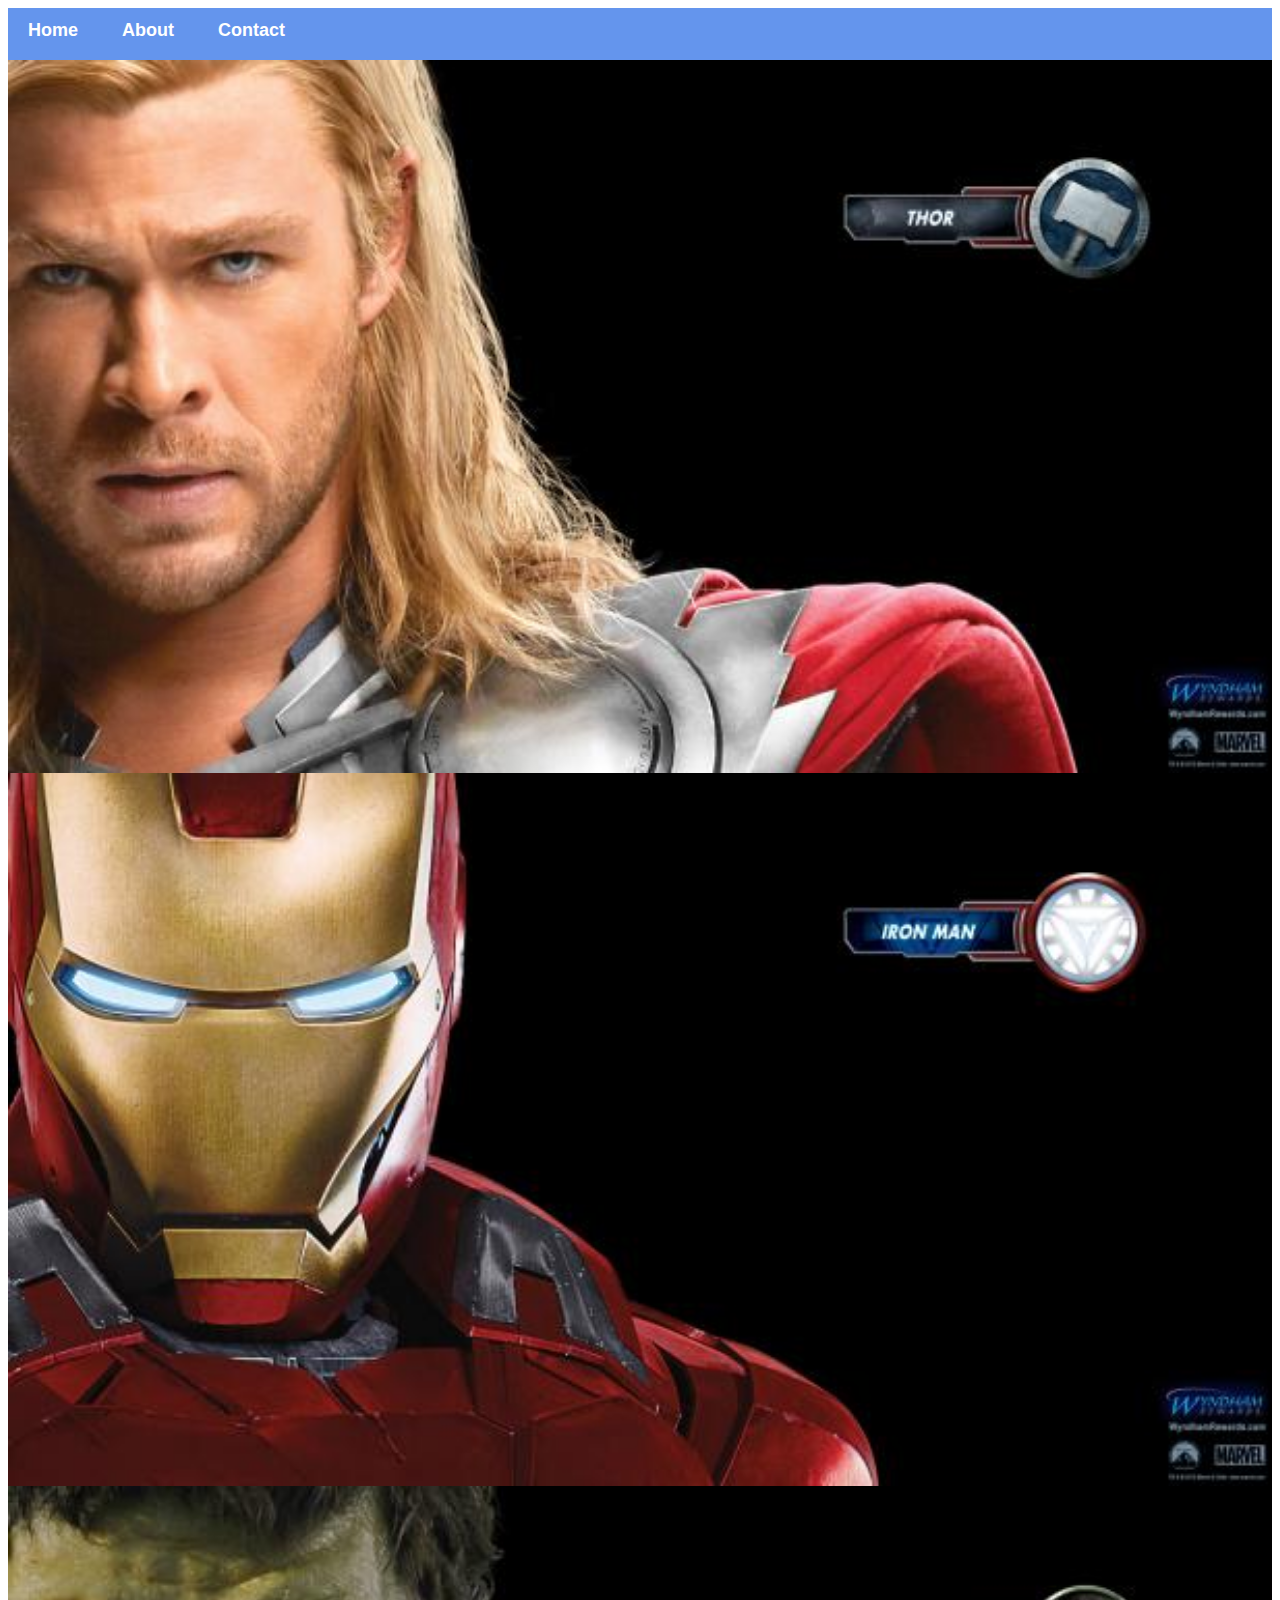
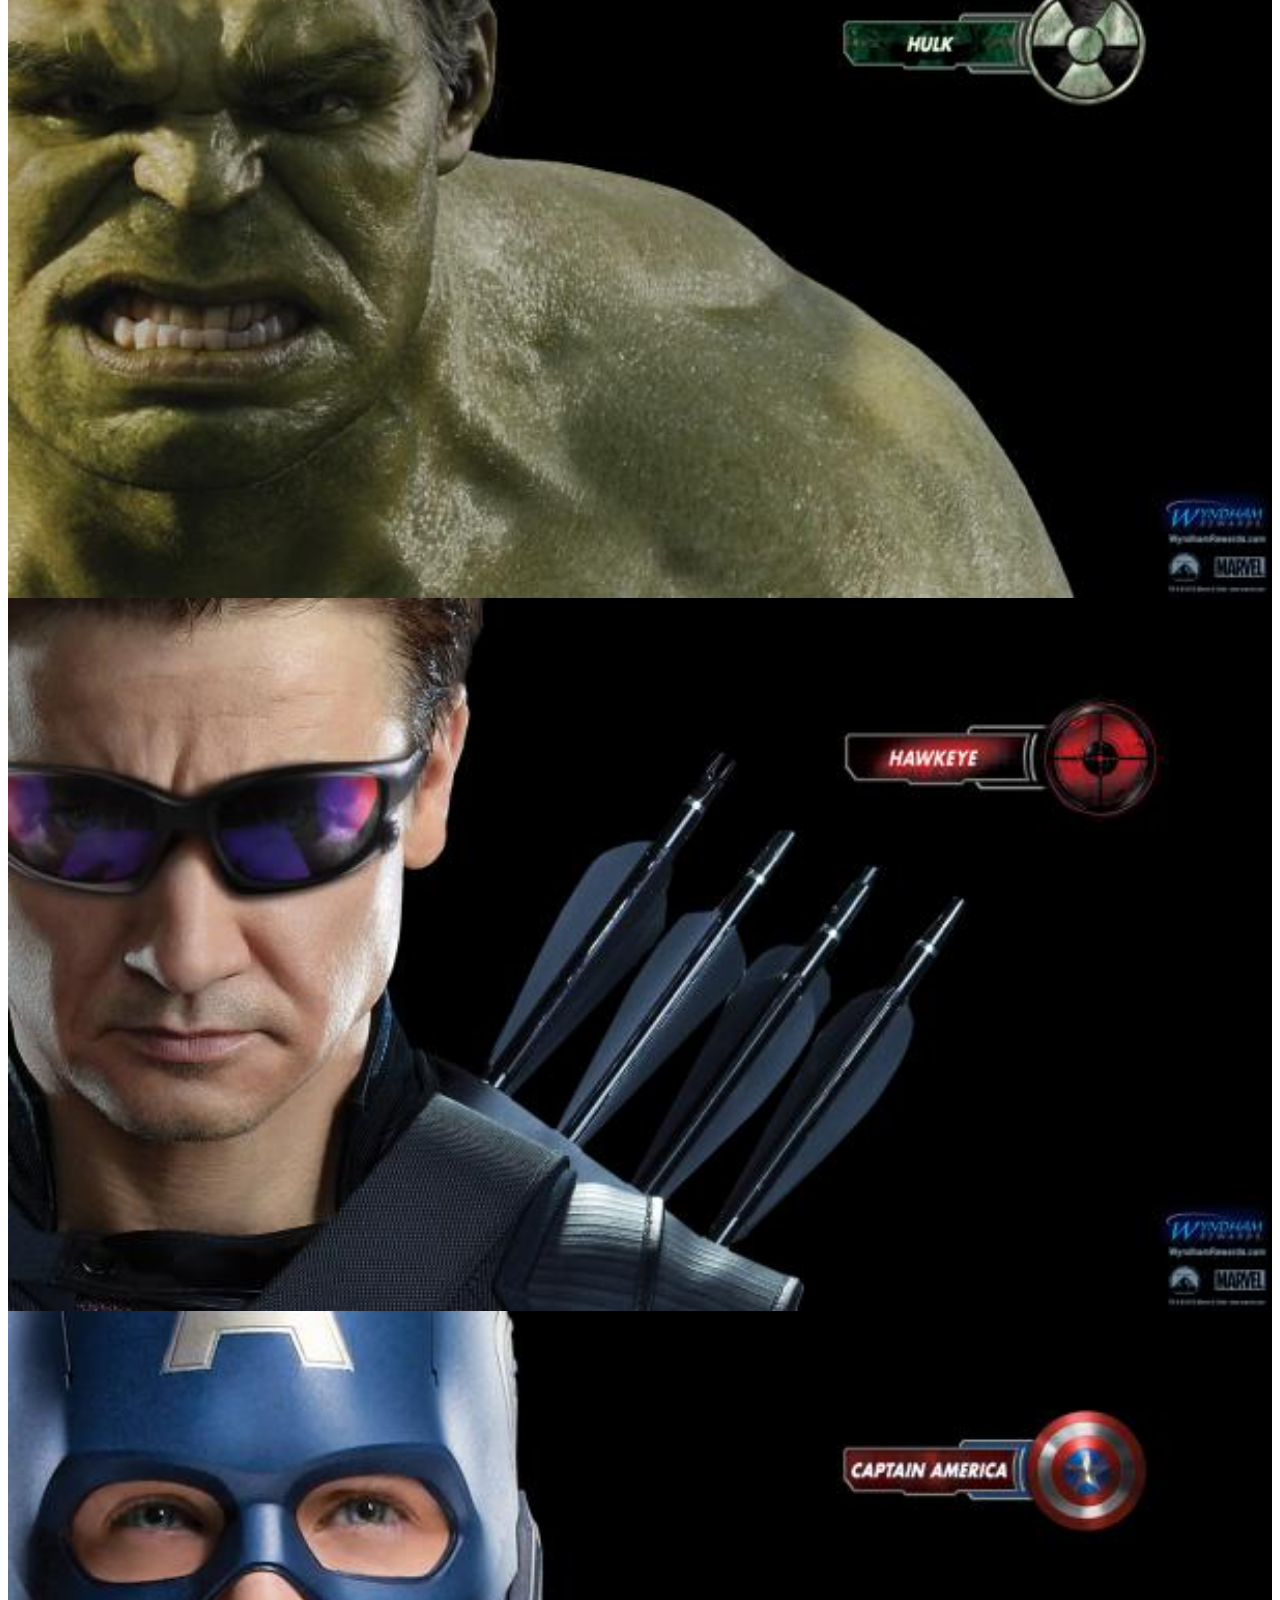
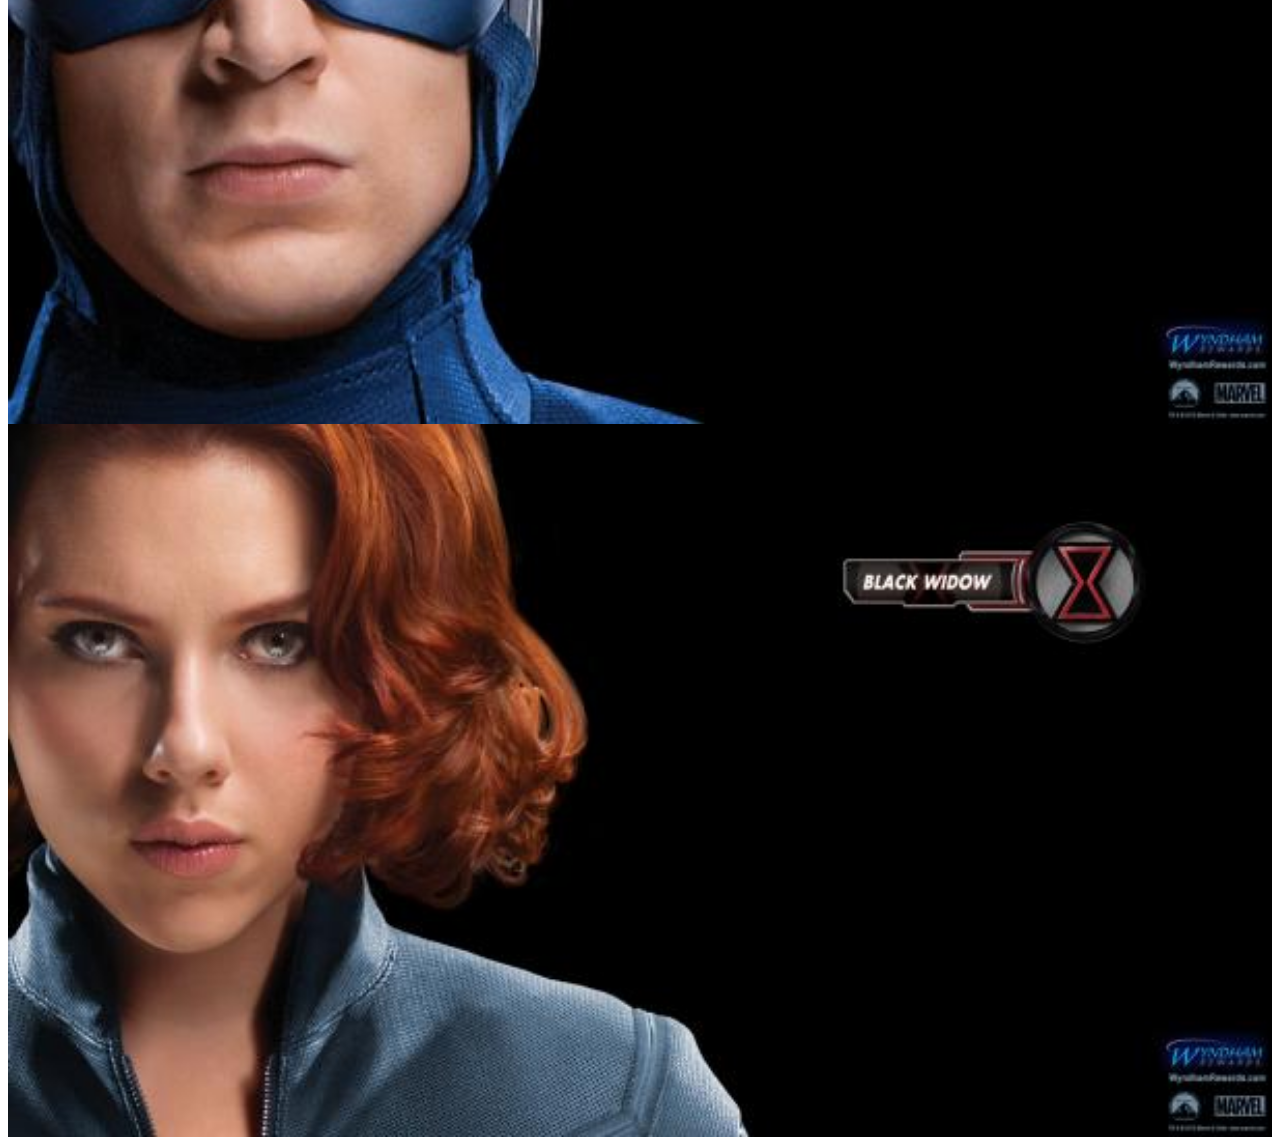
<file: index.html>
<!DOCTYPE.html>
<html>
    <head>
        <link rel="stylesheet" href="style.css">
    </head>
    <body>
        <div id="menu">
            <a href="index.html">Home</a>
            <a href="About.html">About</a>
            <a href="Contact.html">Contact</a>
        
        </div>
        <div class="gallery">
            <a href="avenger-1.html"><img src="images/avengers_01.jpg"/></a>
            <a href="avenger-2.html"><img src="images/avengers_02.jpg"/></a>
            <a href="avenger-3.html"><img src="images/avengers_03.jpg"/></a>
            <a href="avenger-4.html"><img src="images/avengers_04.jpg"/></a>
            <a href="avenger-5.html"><img src="images/avengers_05.jpg"/></a>
            <a href="avenger-6.html"><img src="images/avengers_06.jpg"/></a>
        </div>
    </body>
</html>
</file>
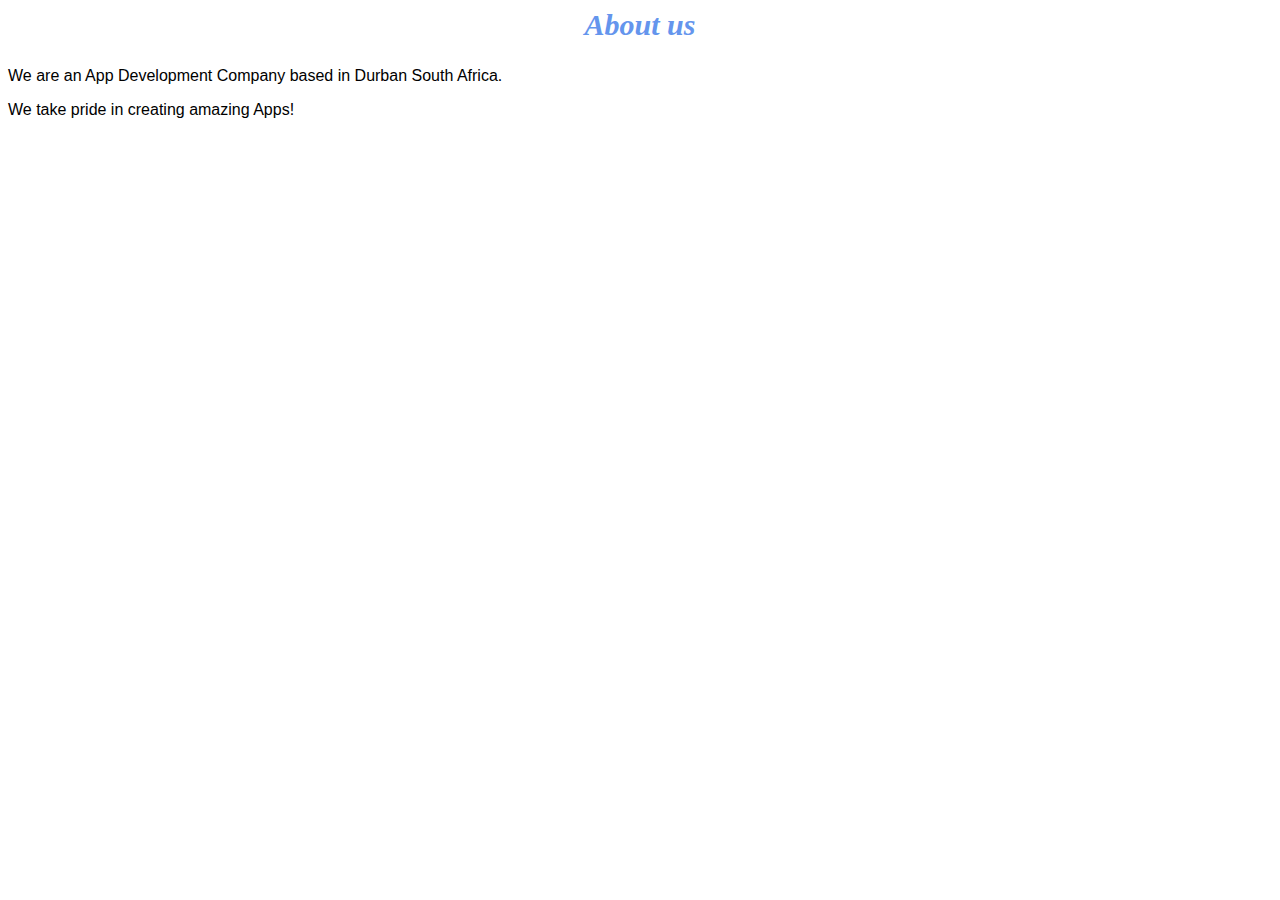
<file: About.html>
<!DOCTYPE.html>
<html>
    <head>
        <link rel="stylesheet" href="style.css">
    </head>
    <body>
        <h2>About us</h2>
        <p>We are an App Development Company based in Durban South Africa.</p>
        <p>We take pride in creating amazing Apps!</p>
      </body>
</html>
</file>
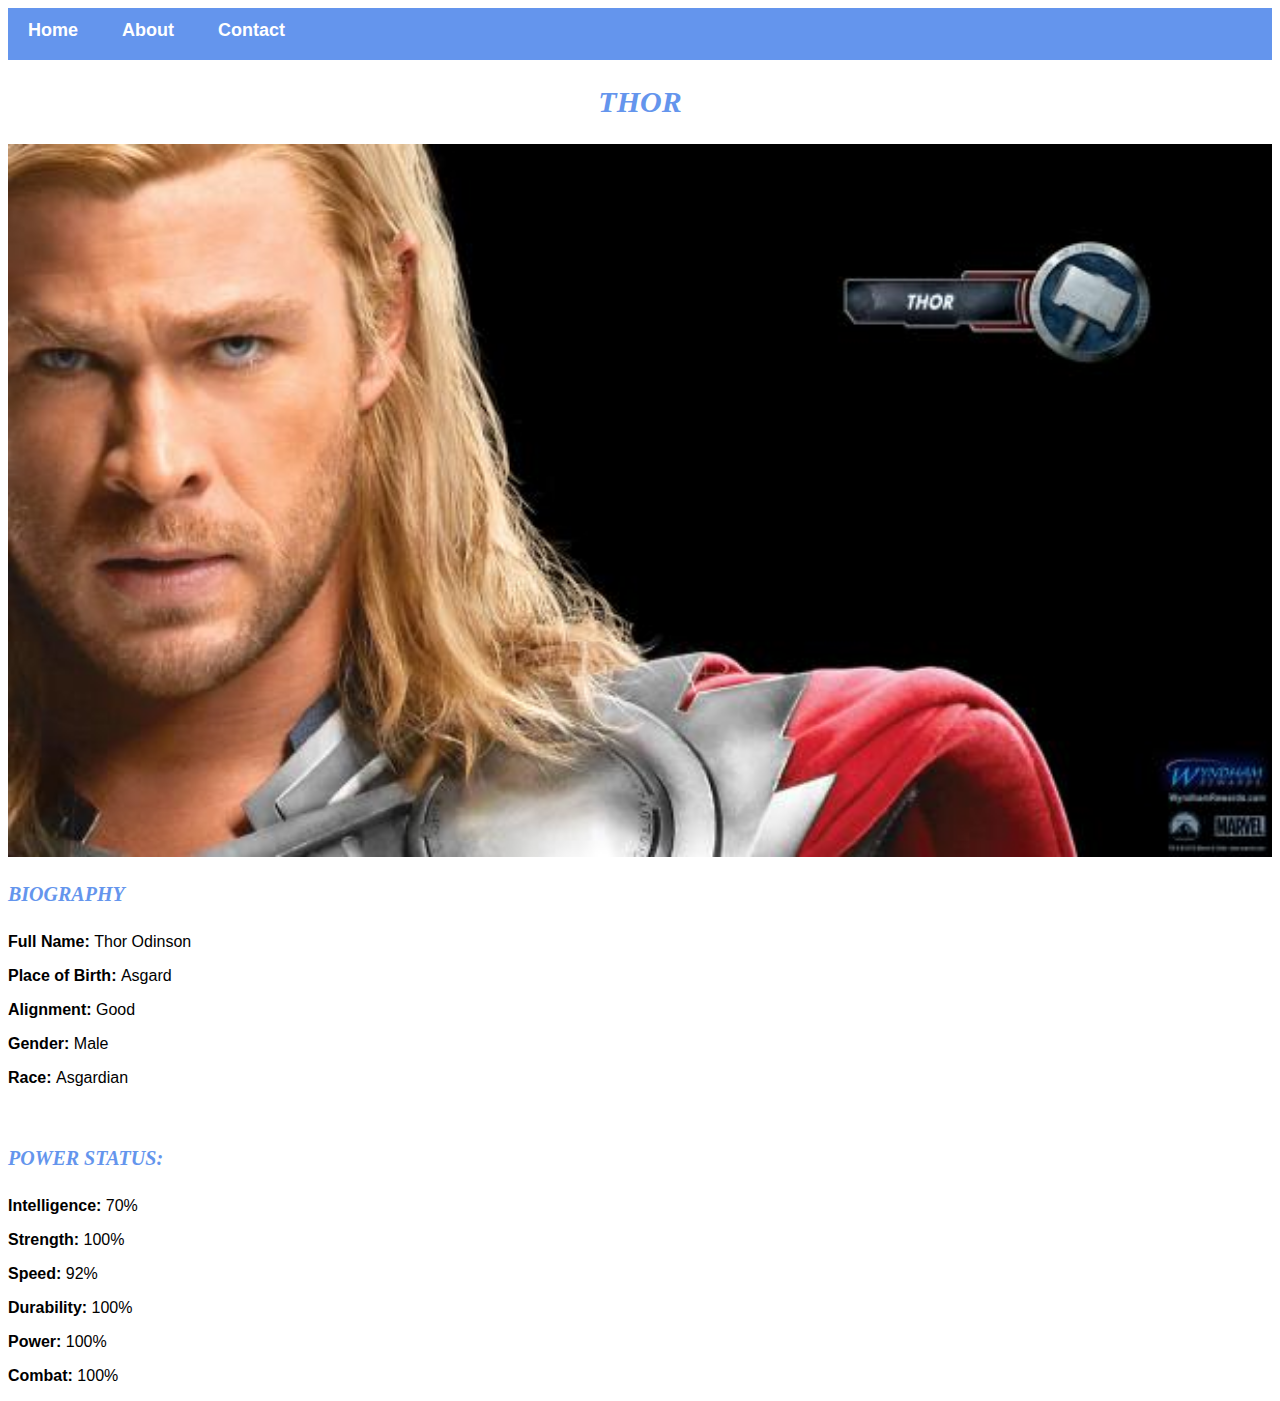
<file: avenger-1.html>
<!DOCTYPE.html>
<html>
    <head>
        <link rel="stylesheet" href="style.css">
    </head>
    <body>
        <div id="menu">
            <a href="index.html">Home</a>
            <a href="About.html">About</a>
            <a href="Contact.html">Contact</a>
        </div>
        <h2>THOR</h2>
        <div class="gallery">
        <img src="images/avengers_01.jpg" />
        </div>
        <h4>BIOGRAPHY</h4>
        <p><b>Full Name: </b> Thor Odinson</p>
        <p><b>Place of Birth: </b> Asgard</p>
        <P><b>Alignment: </b> Good</P>
        <p><b>Gender: </b>Male</p>
        <p><b>Race: </b>Asgardian</p>
        <br/>
        <h4>POWER STATUS:</h4>
        <p><b>Intelligence: </b>70%</p>
        <p><b>Strength: </b>100%</p>
        <p><b>Speed: </b>92%</p>
        <p><b>Durability: </b>100%</p>
        <p><b>Power: </b>100%</p>
        <p><b>Combat: </b>100%</p>
    </body>
</html>
</file>
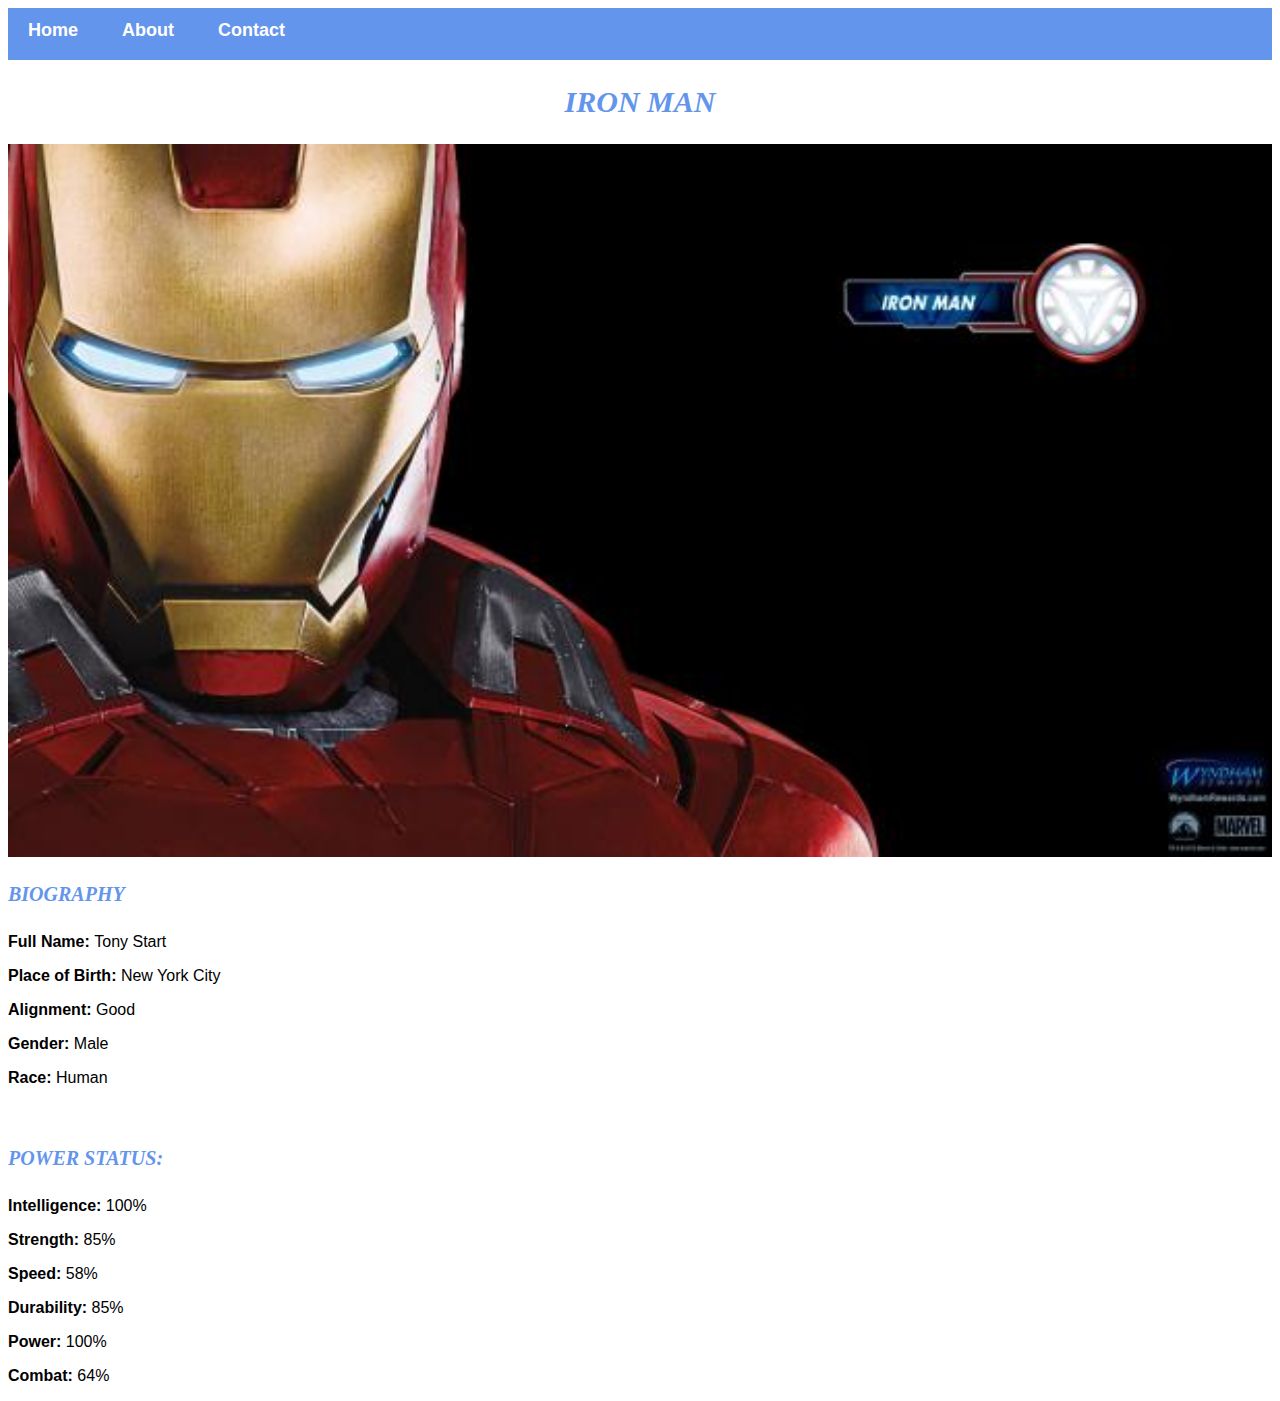
<file: avenger-2.html>
<!DOCTYPE.html>
<html>
    <head>
        <link rel="stylesheet" href="style.css">
    </head>
    <body>
        <div id="menu">
            <a href="index.html">Home</a>
            <a href="About.html">About</a>
            <a href="Contact.html">Contact</a>
        </div>
        <h2>IRON MAN</h2>
        <div class="gallery">
        <img src="images/avengers_02.jpg" />
        </div>
        <h4>BIOGRAPHY</h4>
        <p><b>Full Name: </b> Tony Start</p>
        <p><b>Place of Birth: </b> New York City</p>
        <P><b>Alignment: </b> Good</P>
        <p><b>Gender: </b>Male</p>
        <p><b>Race: </b>Human</p>
        <br/>
        <h4>POWER STATUS:</h4>
        <p><b>Intelligence: </b>100%</p>
        <p><b>Strength: </b>85%</p>
        <p><b>Speed: </b>58%</p>
        <p><b>Durability: </b>85%</p>
        <p><b>Power: </b>100%</p>
        <p><b>Combat: </b>64%</p>
    </body>
</html>
</file>
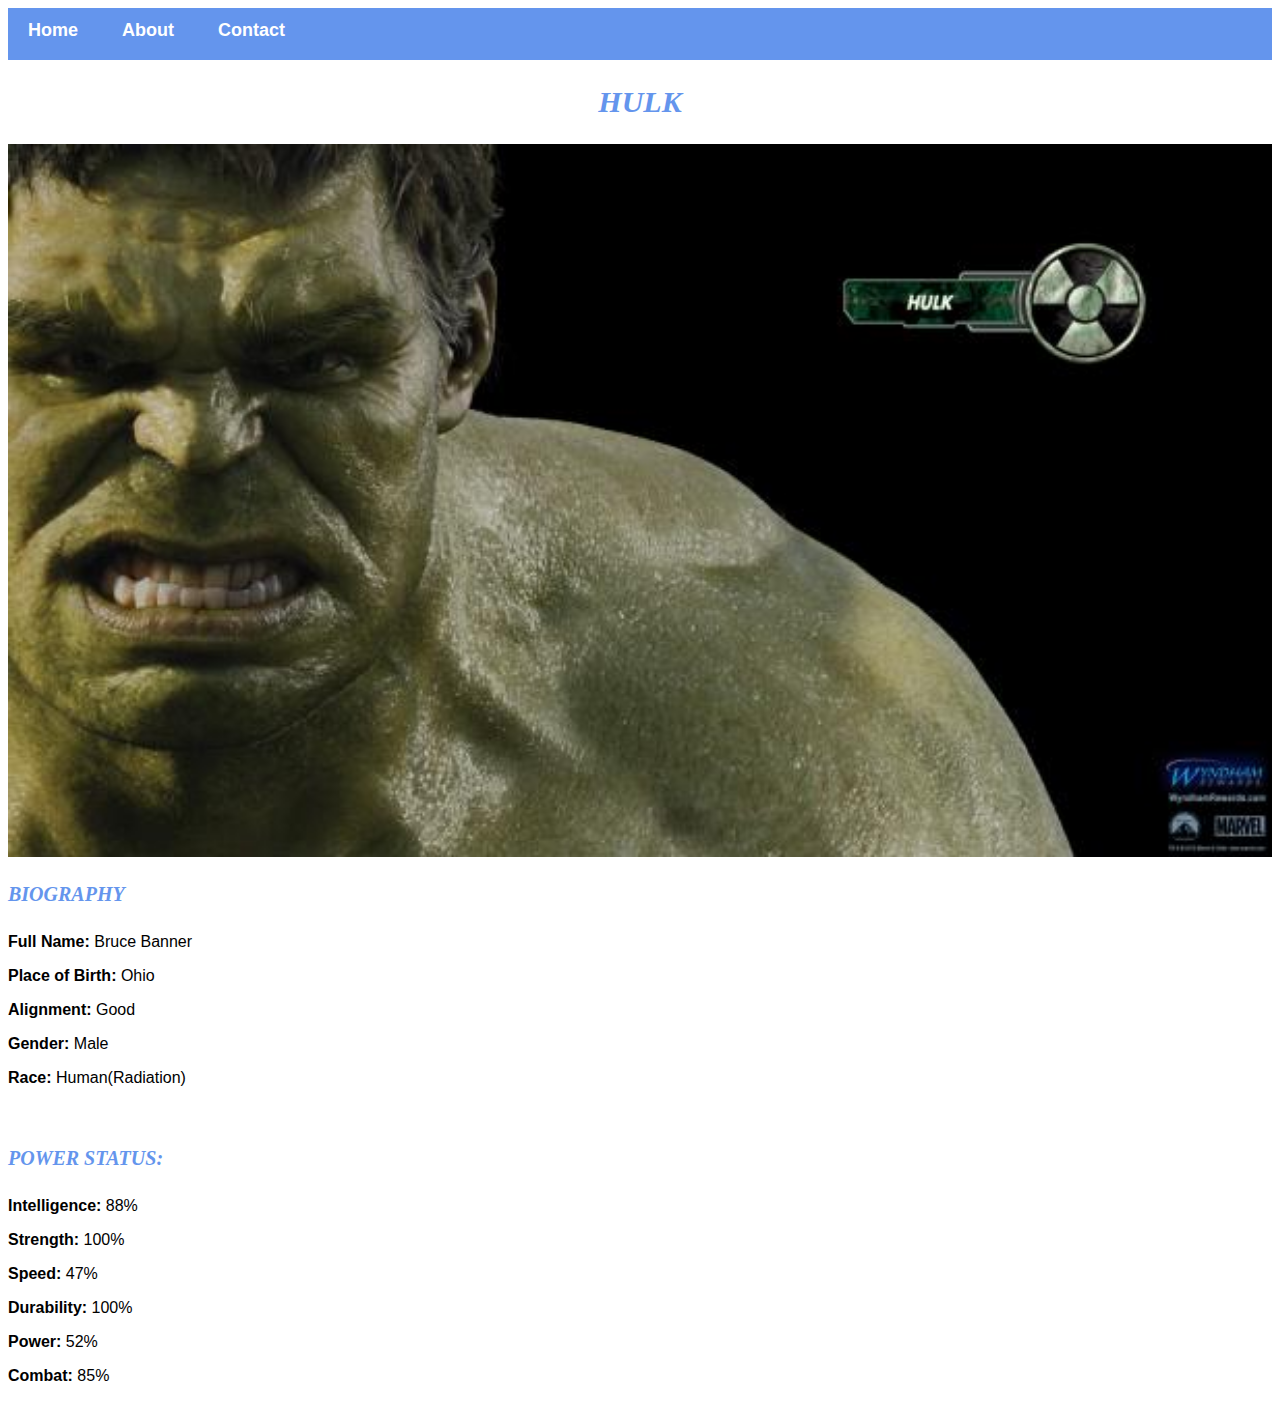
<file: avenger-3.html>
<!DOCTYPE.html>
<html>
    <head>
        <link rel="stylesheet" href="style.css">
    </head>
    <body>
        <div id="menu">
            <a href="index.html">Home</a>
            <a href="About.html">About</a>
            <a href="Contact.html">Contact</a>
        </div>
        <h2>HULK</h2>
        <div class="gallery">
        <img src="images/avengers_03.jpg" />
        </div>
        <h4>BIOGRAPHY</h4>
        <p><b>Full Name: </b> Bruce Banner</p>
        <p><b>Place of Birth: </b> Ohio</p>
        <P><b>Alignment: </b> Good</P>
        <p><b>Gender: </b>Male</p>
        <p><b>Race: </b>Human(Radiation)</p>
        <br/>
        <h4>POWER STATUS:</h4>
        <p><b>Intelligence: </b>88%</p>
        <p><b>Strength: </b>100%</p>
        <p><b>Speed: </b>47%</p>
        <p><b>Durability: </b>100%</p>
        <p><b>Power: </b>52%</p>
        <p><b>Combat: </b>85%</p>
    </body>
</html>
</file>
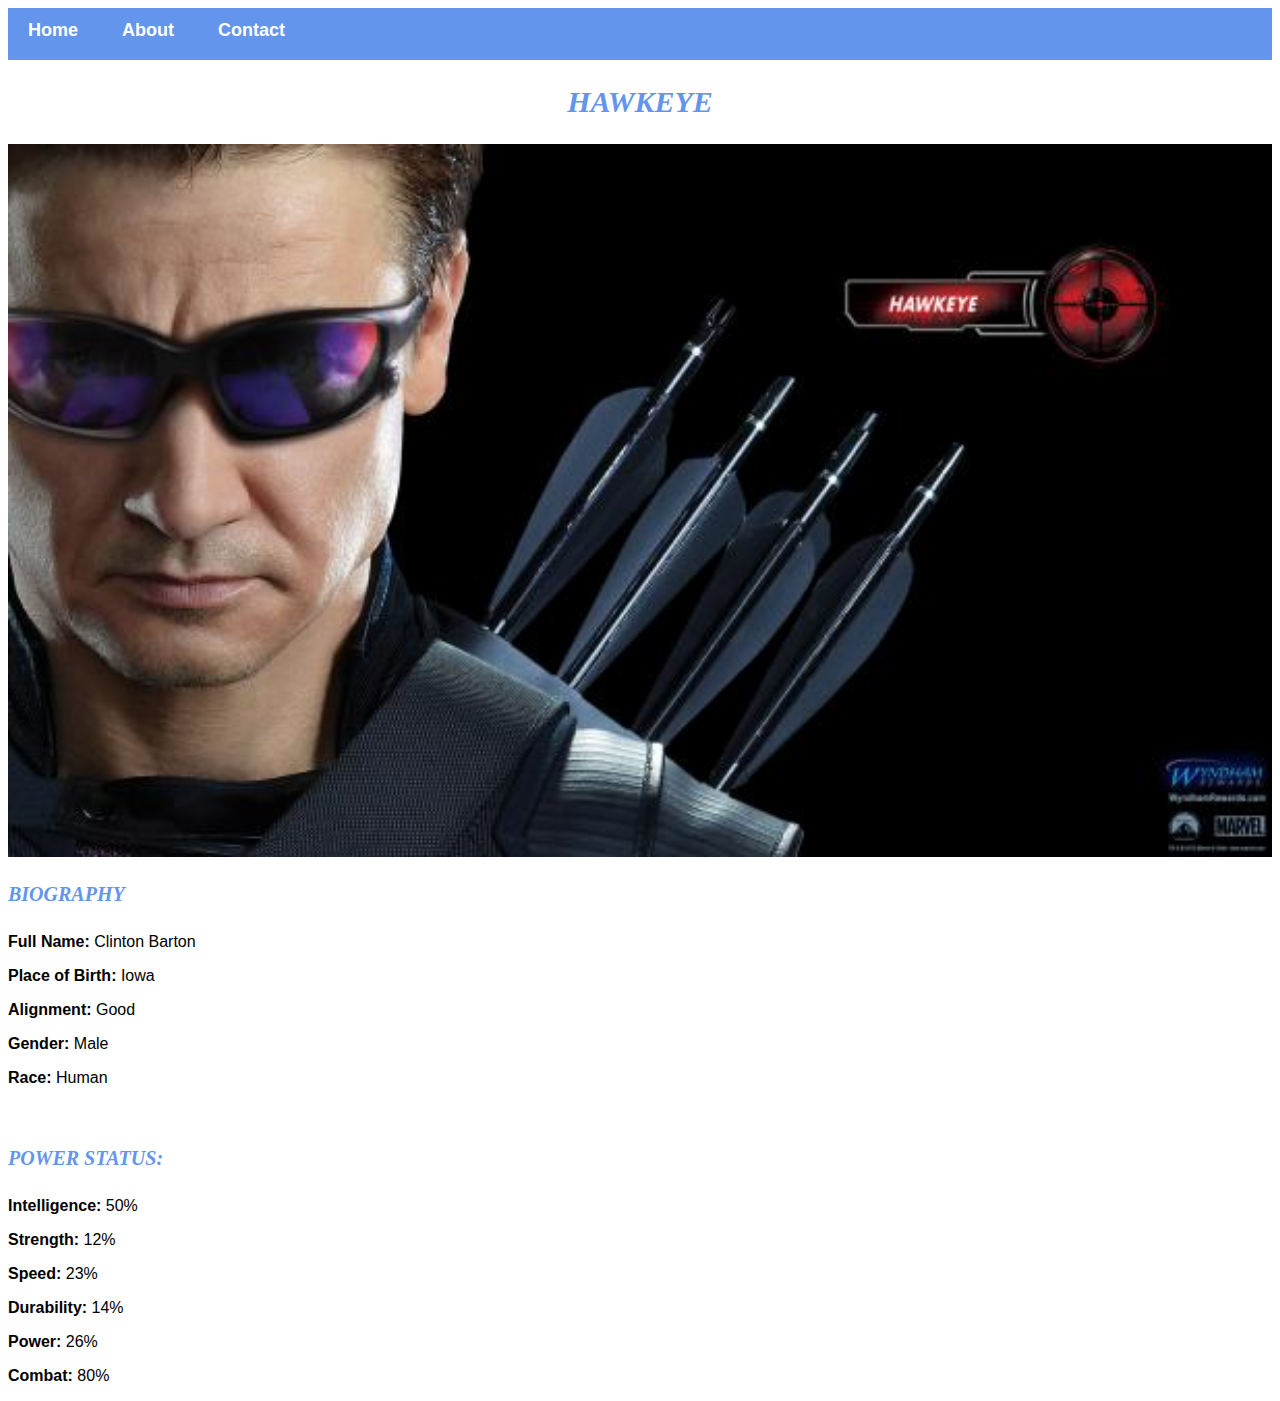
<file: avenger-4.html>
<!DOCTYPE.html>
<html>
    <head>
        <link rel="stylesheet" href="style.css">
    </head>
    <body>
        <div id="menu">
            <a href="index.html">Home</a>
            <a href="About.html">About</a>
            <a href="Contact.html">Contact</a>
        </div>
        <h2>HAWKEYE</h2>
        <div class="gallery">
        <img src="images/avengers_04.jpg" />
        </div>
        <h4>BIOGRAPHY</h4>
        <p><b>Full Name: </b> Clinton Barton</p>
        <p><b>Place of Birth: </b> Iowa</p>
        <P><b>Alignment: </b> Good</P>
        <p><b>Gender: </b>Male</p>
        <p><b>Race: </b>Human</p>
        <br/>
        <h4>POWER STATUS:</h4>
        <p><b>Intelligence: </b>50%</p>
        <p><b>Strength: </b>12%</p>
        <p><b>Speed: </b>23%</p>
        <p><b>Durability: </b>14%</p>
        <p><b>Power: </b>26%</p>
        <p><b>Combat: </b>80%</p>
    </body>
</html>
</file>
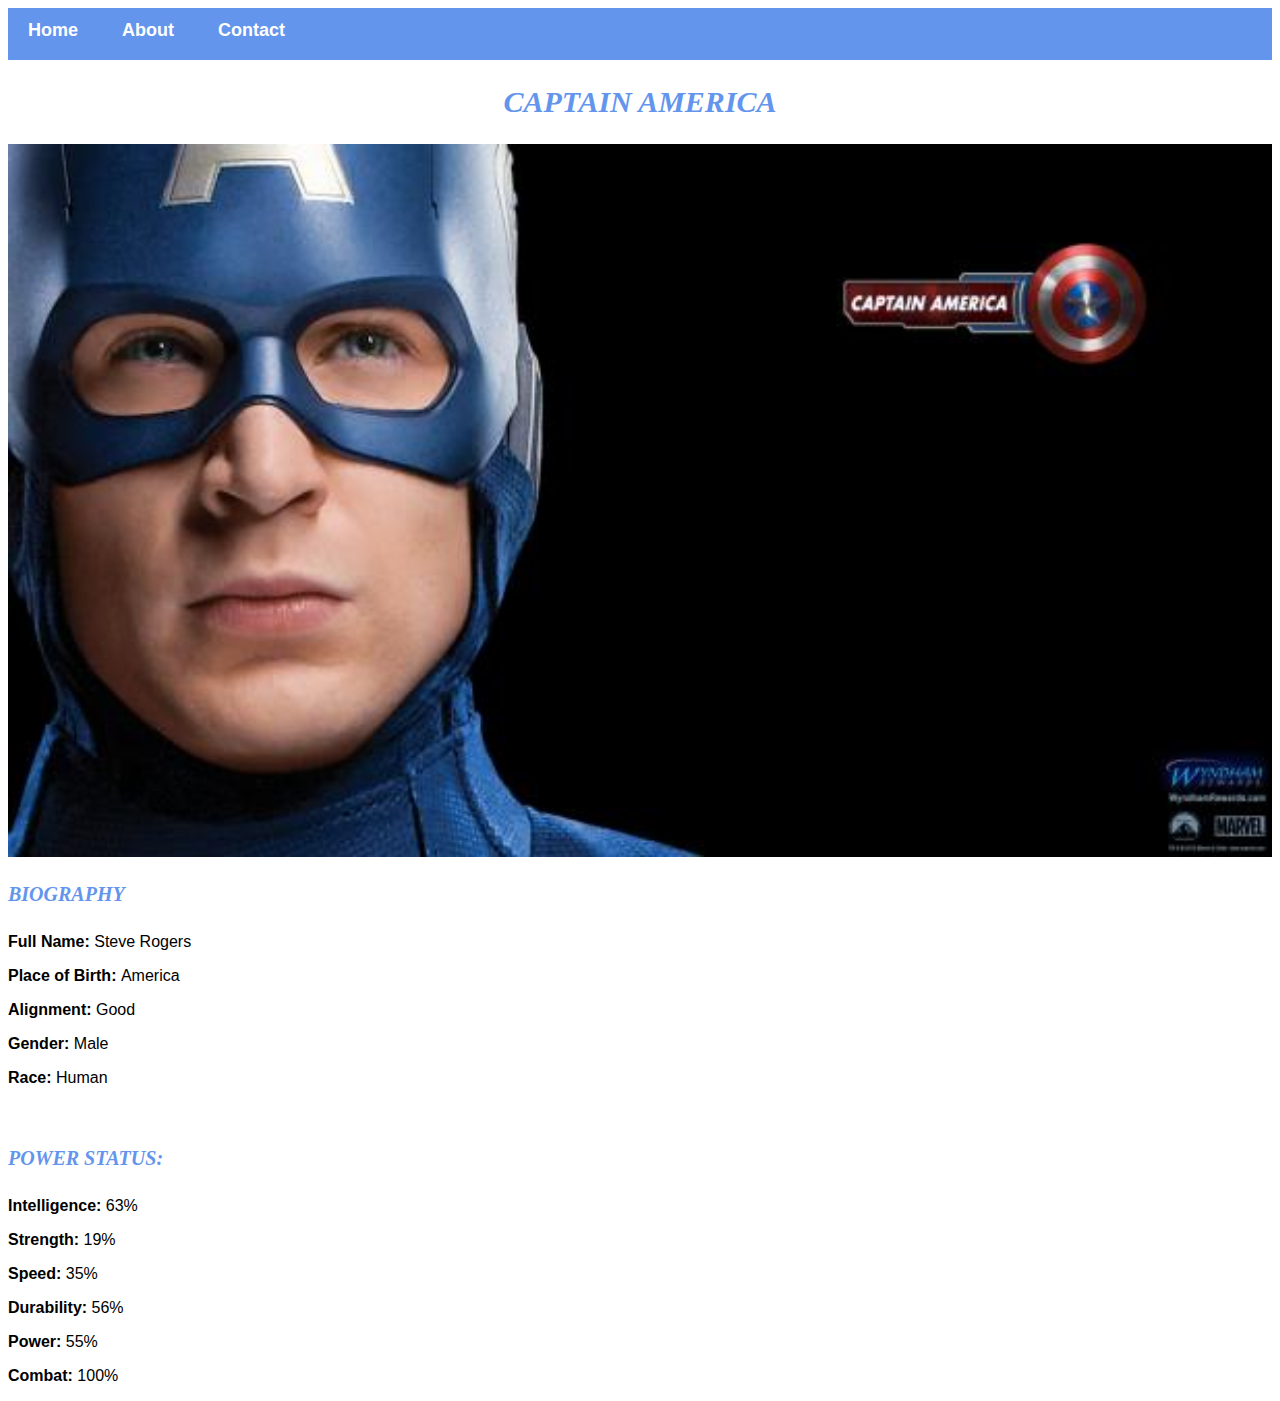
<file: avenger-5.html>
<!DOCTYPE.html>
<html>
    <head>
        <link rel="stylesheet" href="style.css">
    </head>
    <body>
        <div id="menu">
            <a href="index.html">Home</a>
            <a href="About.html">About</a>
            <a href="Contact.html">Contact</a>
        </div>
        <h2>CAPTAIN AMERICA</h2>
        <div class="gallery">
        <img src="images/avengers_05.jpg" />
        </div>
        <h4>BIOGRAPHY</h4>
        <p><b>Full Name: </b> Steve Rogers</p>
        <p><b>Place of Birth: </b> America</p>
        <P><b>Alignment: </b> Good</P>
        <p><b>Gender: </b>Male</p>
        <p><b>Race: </b>Human</p>
        <br/>
        <h4>POWER STATUS:</h4>
        <p><b>Intelligence: </b>63%</p>
        <p><b>Strength: </b>19%</p>
        <p><b>Speed: </b>35%</p>
        <p><b>Durability: </b>56%</p>
        <p><b>Power: </b>55%</p>
        <p><b>Combat: </b>100%</p>
    </body>
</html>
</file>
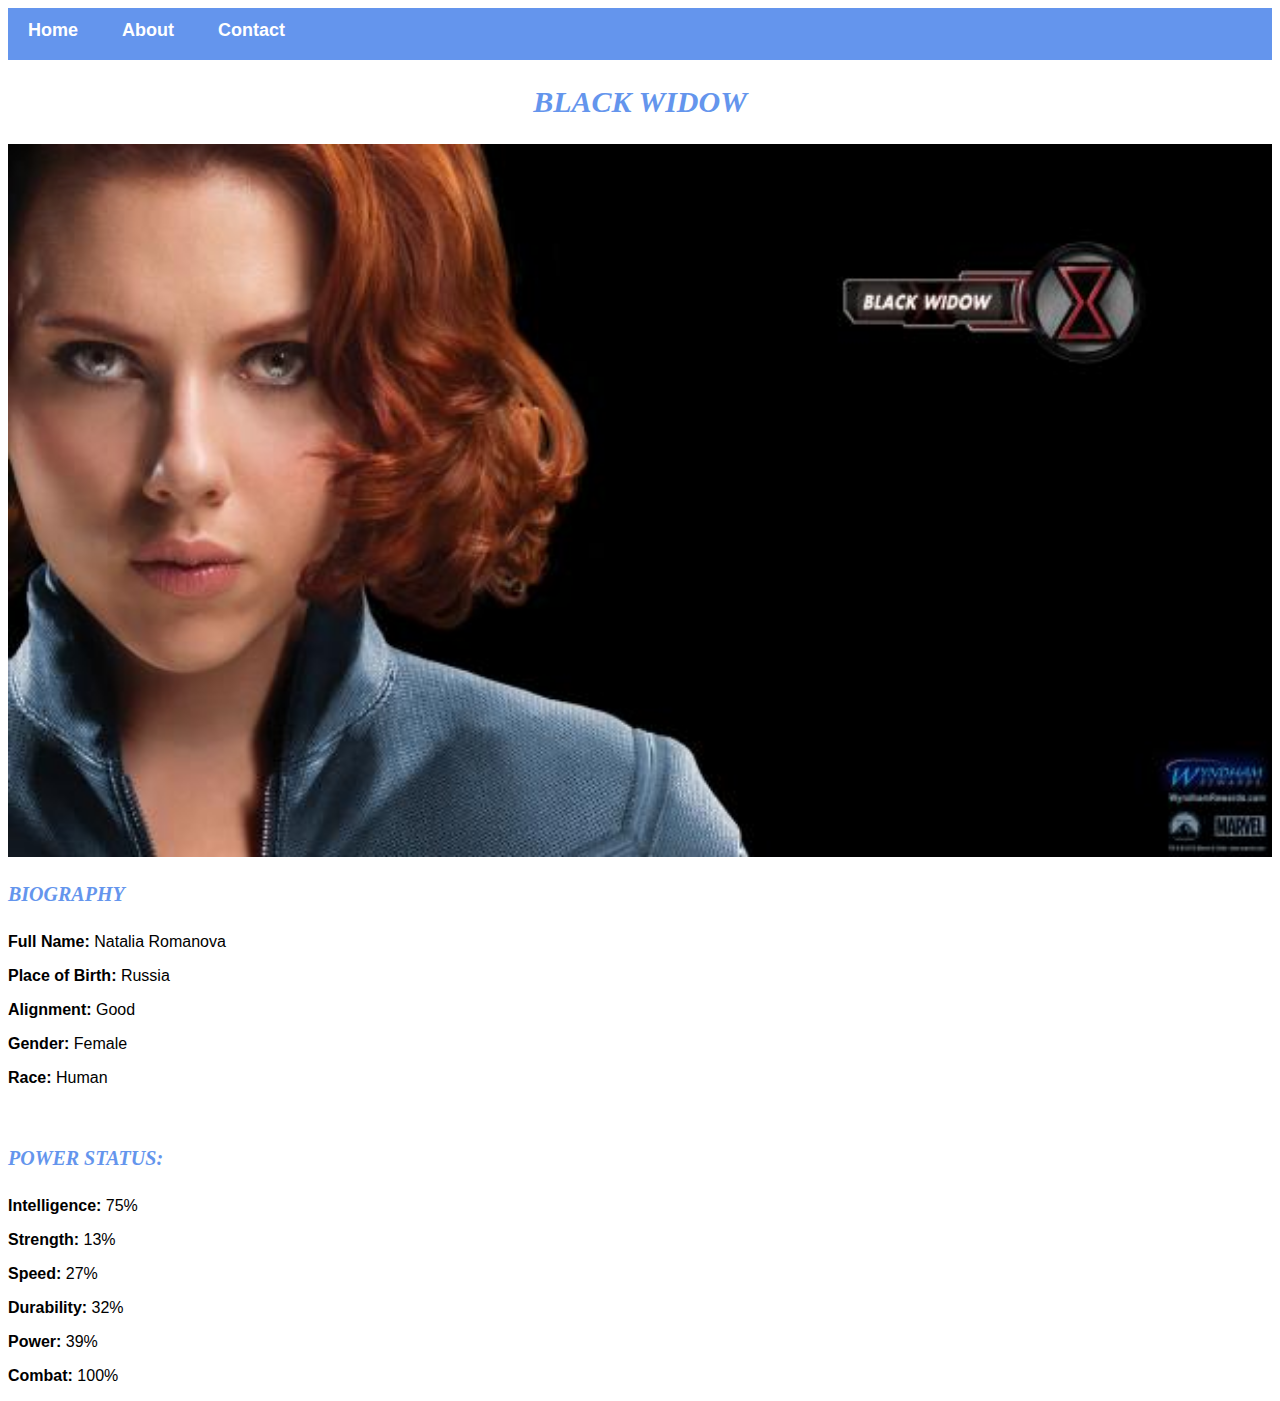
<file: avenger-6.html>
<!DOCTYPE.html>
<html>
    <head>
        <link rel="stylesheet" href="style.css">
    </head>
    <body>
        <div id="menu">
            <a href="index.html">Home</a>
            <a href="About.html">About</a>
            <a href="Contact.html">Contact</a>
        </div>
        <h2>BLACK WIDOW</h2>
        <div class="gallery">
        <img src="images/avengers_06.jpg" />
        </div>
        <h4>BIOGRAPHY</h4>
        <p><b>Full Name: </b> Natalia Romanova</p>
        <p><b>Place of Birth: </b> Russia</p>
        <P><b>Alignment: </b> Good</P>
        <p><b>Gender: </b>Female</p>
        <p><b>Race: </b>Human</p>
        <br/>
        <h4>POWER STATUS:</h4>
        <p><b>Intelligence: </b>75%</p>
        <p><b>Strength: </b>13%</p>
        <p><b>Speed: </b>27%</p>
        <p><b>Durability: </b>32%</p>
        <p><b>Power: </b>39%</p>
        <p><b>Combat: </b>100%</p>
    </body>
</html>
</file>
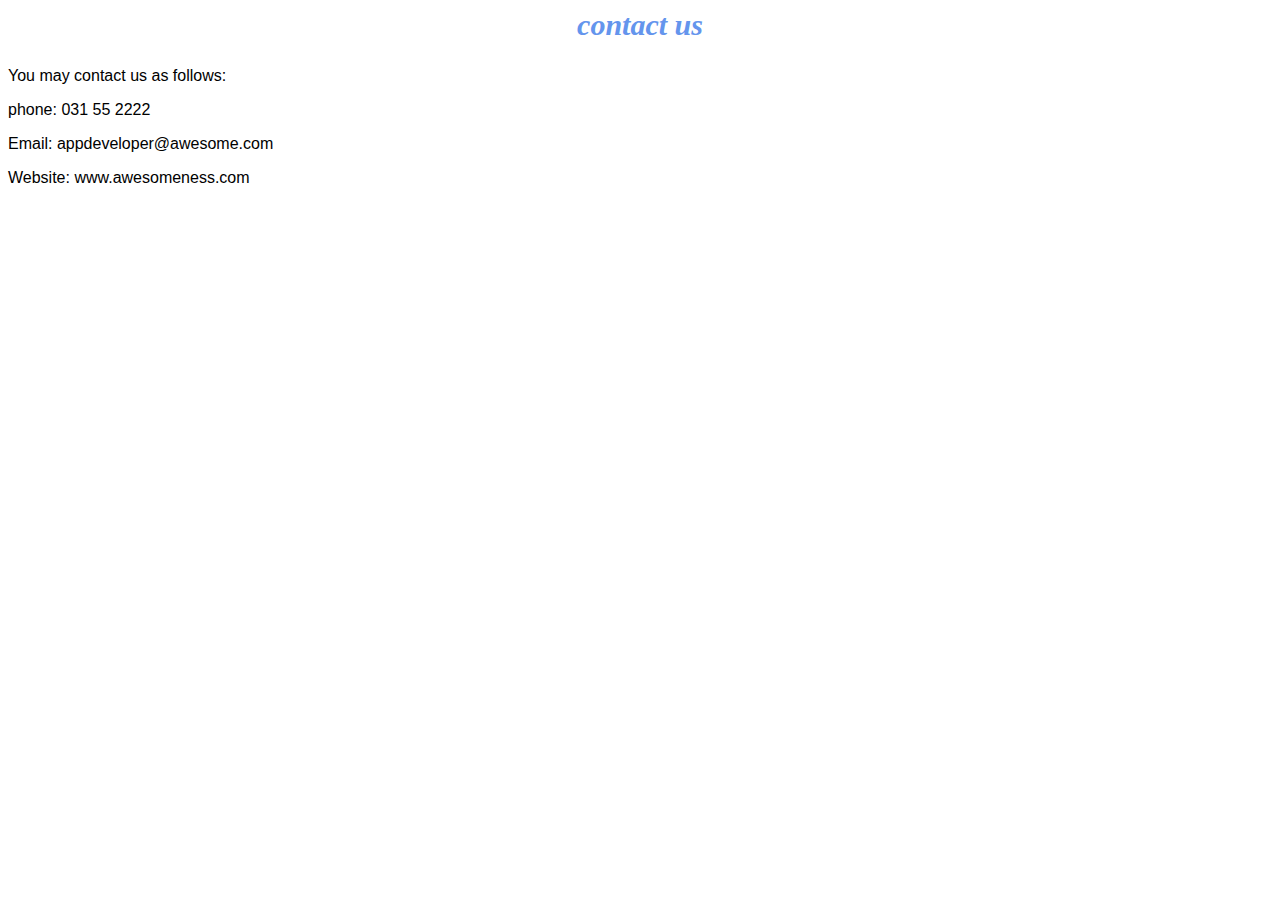
<file: Contact.html>
<!DOCTYPE.html>
<html>
    <head>
        <link rel="stylesheet" href="style.css">
    </head>
    <body>
        <h2>contact us</h2>
        <p>You may contact us as follows:</p>
        <p>phone: 031 55 2222</p>
        <p>Email: appdeveloper@awesome.com</p>
        <p>Website: www.awesomeness.com</p>
      </body>
</html>
</file>
<file: style.css>
.gallery img{
    width: 100%;
}

h2{
    font-family: Impact,fantasy;
    text-align: center;
    font-size: 30px;
    color: cornflowerblue;
    font-style: italic;
}

h4{
    font-family: Impact,fantasy;
    font-size: 20px;
    font-style: italic;
    color: cornflowerblue;
}

p{
    font-family: Helvetica,sans-serif;
}

#menu{
    width: 100%;
    height: 40px;
    background-color: cornflowerblue;
    padding-top: 12px;
}

#menu a{
    color: #ffffff;
    font-family: Helvetica, sans-serif;
    font-size: 18px;
    text-decoration: none;
    font-weight: 800;
    padding-left: 20px;
    padding-right: 20px;
    }

#menu a:hover{
    color: #5077bd;
}
</file>
